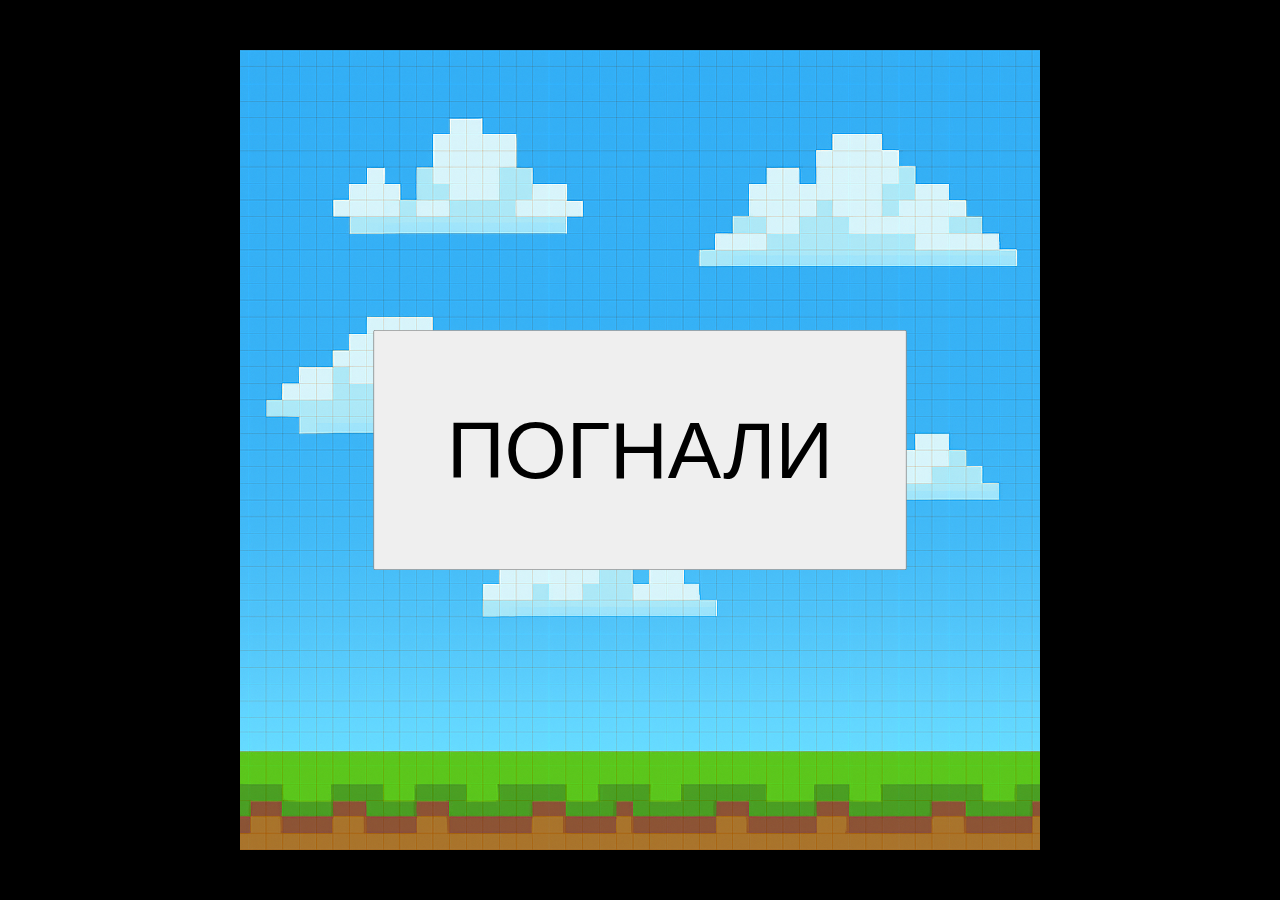
<file: index.html>
<!DOCTYPE html>
<html lang="en">

<head>
  <meta charset="UTF-8" />
  <meta name="viewport" content="width=device-width, initial-scale=1.0" />
  <title>Key to the Gift</title>
  <meta name="description" content="An interactive birthday gift game - solve puzzles to unlock your presents!" />
  <link rel="stylesheet" href="css/main.css" />
  <script src="audio.js"></script>
  <!-- Preload critical assets -->
  <link rel="preload" href="background.png" as="image" />
  <link rel="preload" href="player_idle.png" as="image" />
  <link rel="preload" href="player_walk.png" as="image" />
</head>

<body>
  <div id="app"></div>

  <script type="module">
    import sceneManager from './js/SceneManager.js';
    import StartScene from './js/scenes/StartScene.js';
    import Scene2 from './js/scenes/Scene2.js';
    import Wizard01Scene from './js/scenes/Wizard01Scene.js';
    import Wizard02Scene from './js/scenes/Wizard02Scene.js';
    import Wizard03Scene from './js/scenes/Wizard03Scene.js';
    import ChestScene from './js/scenes/ChestScene.js';

    // Asset preloader
    const assetsToPreload = [
      'background.png',
      'player_idle.png',
      'player_walk.png',
      'player_collects.png',
      'player_hands.png',
      'button01.png',
      'gift_card_1.png',
      'gift_card_2.png',
      'dragon.png',
      'wizard1.png',
      'wizard2.png',
      'wizard3.png',
      'chest_closed.png',
      'chest_opened.png'
    ];

    async function preloadAssets() {
      const promises = assetsToPreload.map(src => {
        return new Promise((resolve) => {
          const img = new Image();
          img.onload = resolve;
          img.onerror = resolve; // Continue even if asset fails
          img.src = src;
        });
      });
      await Promise.all(promises);
    }

    // Initialize the scene manager
    const app = document.getElementById('app');
    sceneManager.init(app);

    // Register all scenes
    sceneManager.register('start', StartScene);
    sceneManager.register('scene2', Scene2);
    sceneManager.register('wizard01', Wizard01Scene);
    sceneManager.register('wizard02', Wizard02Scene);
    sceneManager.register('wizard03', Wizard03Scene);
    sceneManager.register('chest', ChestScene);

    // Start BGM on Scene2 transition
    const originalLoadScene = sceneManager.loadScene.bind(sceneManager);
    sceneManager.loadScene = async (name, params) => {
      if (name === 'scene2') {
        window.audio.startBgm();
      }
      return originalLoadScene(name, params);
    };

    // Preload assets then start the game
    preloadAssets().then(() => {
      sceneManager.loadScene('start');
    });
  </script>
</body>

</html>
</file>
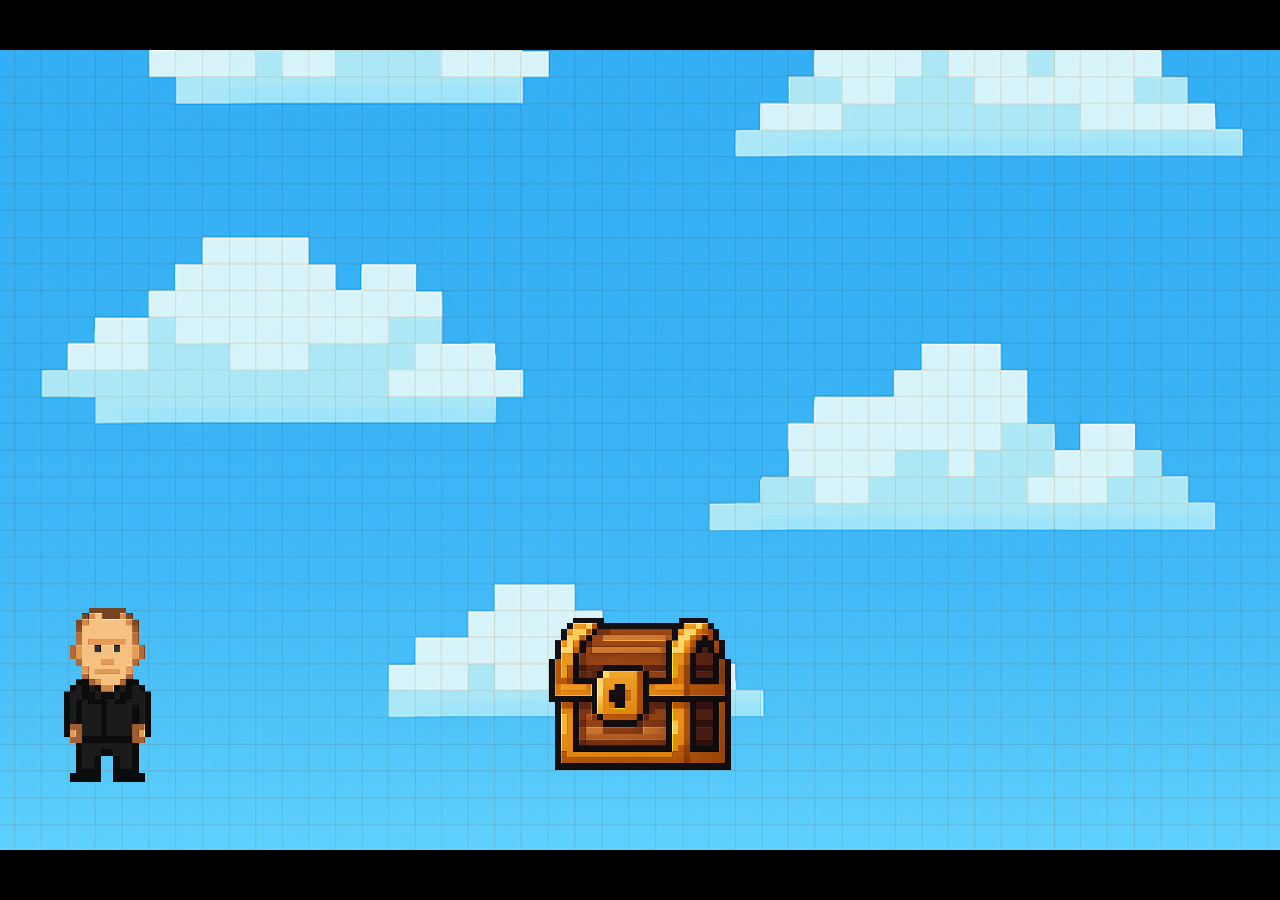
<file: chest.html>
<!DOCTYPE html>
<html lang="en">
<head>
  <meta charset="UTF-8" />
  <meta name="viewport" content="width=device-width, initial-scale=1.0" />
  <title>Wizard Chest Puzzle</title>
  <script src="audio.js"></script>
  <style>
    /* Base reset */
    html, body { margin: 0; padding: 0; width: 100vw; height: 100vh; overflow: hidden; background: black; font-family: 'Courier New', monospace; }
    /* Wrapper scaling */
    #wrapper { position: absolute; top: 0; left: 0; width: 1920px; height: 1200px; transform-origin: top left; }
    /* Background */
    #game-container { position: relative; width: 100%; height: 100%; background: url('background.png') center center / cover no-repeat; }
    /* Player sprite */
    #player { position: absolute; width: 320px; height: 320px; bottom: 80px; transform-origin: center bottom; background: url('player_idle.png') center center no-repeat; background-size: contain; image-rendering: pixelated; }
    #player.flipped { transform: scaleX(-1); }
    /* Wizard / Chest sprite */
    #wizard { position: absolute; width: 320px; height: 320px; bottom: 80px; left: 50%; transform: translateX(-50%); pointer-events: none; }
    #wizard-img { width: 100%; height: 100%; display: block; image-rendering: pixelated; }
    /* Prompt */
    #prompt { position: absolute; bottom: calc(100% + 10px); left: 50%; transform: translateX(-50%); background: white; color: black; padding: 8px 12px; border: 4px solid red; border-radius: 4px; font-size: 28px; font-family: 'Arial Black'; text-transform: uppercase; pointer-events: none; display: none; white-space: nowrap; }
    /* Dialog overlay */
    #dialog-overlay { position: absolute; top:0; left:0; width:100%; height:100%; background: rgba(0,0,0,0.7); display:none; }
    #dialog-box { position: relative; top:50%; left:50%; transform: translate(-50%,-50%); background: white; padding: 24px; border: 4px solid black; width: 800px; max-width: 90vw; font-family: 'Courier New', monospace; text-align: center; }
    #box-container { display: flex; justify-content: center; width: 100%; margin-bottom: 20px; }
    .draggable-box { width: 60px; height: 40px; margin: 0 10px; cursor: grab; image-rendering: pixelated; }
    #dialog-text { margin: 20px 0 0; font-size: 28px; color: black; }
    .drop-target { display: inline-block; width: 120px; border-bottom: 2px solid #333; margin: 0 5px; vertical-align: middle; min-height: 36px; cursor: pointer; }
    #open-btn { display: inline-block; margin-top: 20px; padding: 10px 20px; background: #eee; border: 2px solid #333; font-size: 24px; cursor: pointer; }
    #feedback { margin-top: 12px; font-size: 24px; color: red; height: 30px; }
  </style>
</head>
<body>
  <div id="wrapper">
    <div id="game-container">
      <div id="player"></div>
      <div id="wizard">
        <img id="wizard-img" src="chest_closed.png" alt="Chest" />
        <div id="prompt">Press E</div>
      </div>
      <div id="ground"></div>
      <div id="dialog-overlay">
        <div id="dialog-box">
          <div id="box-container"></div>
          <p id="dialog-text"></p>
          <button id="open-btn">ОТКРЫТЬ</button>
          <div id="feedback"></div>
        </div>
      </div>
    </div>
  </div>

  <script>
    // Responsive scaling
    function updateScale() {
      const vw = window.innerWidth, vh = window.innerHeight;
      const scale = Math.min(vw / 1920, vh / 1200);
      const wrap = document.getElementById('wrapper');
      wrap.style.transform = `scale(${scale})`;
      wrap.style.left = `${(vw - 1920 * scale) / 2}px`;
      wrap.style.top = `${(vh - 1200 * scale) / 2}px`;
    }
    window.addEventListener('resize', updateScale);
    updateScale();

    // DOM refs
    const player = document.getElementById('player');
    const gameArea = document.getElementById('game-container');
    const prompt = document.getElementById('prompt');
    const overlay = document.getElementById('dialog-overlay');
    const dialogText = document.getElementById('dialog-text');
    const boxContainer = document.getElementById('box-container');
    const openBtn = document.getElementById('open-btn');
    const feedback = document.getElementById('feedback');

    // Puzzle state
    let puzzleSolved = false;
    let inDialog = false;
    let dragData = null;

    // Movement state
    let keys = {};
    let isJumping = false;
    let jumpSpeed = 0;
    const gravity = 0.8;

    // Puzzle data
    const colors = ['black', 'red', 'gold'];
    const words = { black: 'SWARTZ', red: 'BLUTEGE', gold: 'GOLDENE' };
    const correctOrder = ['black', 'red', 'gold'];

    // Movement bounds & spawn logic (defined before functions)
    const playerWidth = 320;
    const leftLimit = 0;
    const rightLimit = gameArea.clientWidth - playerWidth;
    const params = new URLSearchParams(location.search);
    const exitSide = params.get('exit');
    const spawnSide = exitSide === 'left' ? 'right' : 'left';
    let posX = spawnSide === 'left' ? leftLimit : rightLimit;
    let posY = 0;

    // Greeting text
    const greeting = 'А вот и последняя загадка! Подарки уже совсем рядом!';

    // Dialog starter
    function startDialog() {
      if (puzzleSolved) return;
      inDialog = true;
      overlay.style.display = 'block';
      dialogText.textContent = greeting;
      boxContainer.innerHTML = '';
      openBtn.style.display = 'none';
      feedback.textContent = '';

      function proceed() {
        overlay.removeEventListener('click', proceed);
        document.removeEventListener('keydown', proceed);
        dialogText.textContent =
          'Aus der _________ der Knechtschaft durch _________ Schlachten ans _________ Licht der Freiheit.';
        setupPuzzle();
      }

      overlay.addEventListener('click', proceed, { once: true });
      document.addEventListener('keydown', proceed, { once: true });
    }

    // Create draggable box element
    function createBox(color) {
      const box = document.createElement('div');
      box.className = 'draggable-box';
      box.draggable = true;
      box.dataset.color = color;
      box.style.background = color;
      box.addEventListener('dragstart', () => {
        feedback.textContent = '';
        dragData = { color, from: 'box' };
      });
      return box;
    }

    // Setup puzzle UI
    function setupPuzzle() {
      boxContainer.innerHTML = '';
      colors.forEach(c => boxContainer.appendChild(createBox(c)));
      openBtn.style.display = 'none';
      dialogText.innerHTML =
        `Aus der <span class="drop-target" data-index="0"></span> der Knechtschaft durch <span class="drop-target" data-index="1"></span> Schlachten ans <span class="drop-target" data-index="2"></span> Licht der Freiheit.`;

      document.querySelectorAll('.drop-target').forEach(target => {
        target.draggable = true;
        target.addEventListener('dragstart', e => {
          if (!target.dataset.filled) { e.preventDefault(); return; }
          feedback.textContent = '';
          const color = target.dataset.filled;
          dragData = { color, from: 'target' };
          const img = document.createElement('div');
          img.style.cssText = `width:60px;height:40px;background:${color};position:absolute;top:-1000px;`;
          document.body.appendChild(img);
          e.dataTransfer.setDragImage(img, 30, 20);
          setTimeout(() => document.body.removeChild(img), 0);
          target.textContent = '';
          delete target.dataset.filled;
        });
        target.addEventListener('dragover', e => e.preventDefault());
        target.addEventListener('drop', e => {
          e.preventDefault();
          const prev = target.dataset.filled;
          if (prev) boxContainer.appendChild(createBox(prev));
          const { color, from } = dragData;
          target.textContent = words[color];
          target.style.color = color;
          target.dataset.filled = color;
          if (from === 'box') {
            const orig = boxContainer.querySelector(`.draggable-box[data-color="${color}"]`);
            if (orig) orig.remove();
          }
          checkAllFilled();
          dragData = null;
        });
        target.addEventListener('dragend', () => {
          if (dragData && dragData.from === 'target') {
            boxContainer.appendChild(createBox(dragData.color));
            checkAllFilled();
            dragData = null;
          }
        });
      });
    }

    // Verify slots before enabling open button
    function checkAllFilled() {
      const all = Array.from(document.querySelectorAll('.drop-target'));
      openBtn.style.display = all.every(t => t.dataset.filled) && !puzzleSolved ? 'inline-block' : 'none';
    }

    // Chest opening logic
    openBtn.addEventListener('click', () => {
      if (puzzleSolved) return;
      feedback.textContent = '';
      const order = Array.from(document.querySelectorAll('.drop-target')).map(t => t.dataset.filled);
      if (order.join() !== correctOrder.join()) {
        feedback.textContent = 'ЧТО-ТО НЕ ТО!';
        return;
      }
      puzzleSolved = true;
      prompt.style.display = 'none';
      window.audio.stopBgm();
      const chestAudio = window.audio.playChestOpen();
      document.getElementById('wizard-img').src = 'chest_opened.png';
      overlay.style.display = 'none';
      inDialog = false;
      if (chestAudio) {
        chestAudio.addEventListener('ended', () => {
          overlay.style.display = 'block';
          inDialog = true;
          dialogText.innerHTML =
            'ПОЗДРАВЛЯЕМ С ДНЕМ РОЖДЕНИЯ! ВОТ ТУТ ТВОИ ПОДАРКИ!<br/><a href="#">[Google Drive Link]</a>';
          boxContainer.innerHTML = '';
          openBtn.style.display = 'none';
          feedback.textContent = '';
          window.audio.playVictory();
        });
      }
    });

    // Update player position and prompt
    function updatePos() {
      player.style.left = posX + 'px';
      player.style.bottom = (80 + posY) + 'px';
    }
    function checkProximity() {
      if (puzzleSolved) { prompt.style.display = 'none'; return; }
      const wizardX = (gameArea.clientWidth - playerWidth) / 2;
      prompt.style.display = !inDialog && Math.abs(posX - wizardX) < playerWidth * 0.6 ? 'block' : 'none';
    }
    function gameLoop() {
      if (!inDialog && !puzzleSolved) {
        if (keys['arrowleft'] || keys['a']) { posX = Math.max(leftLimit, posX - 4); player.classList.add('flipped'); }
        if (keys['arrowright'] || keys['d']) { posX = Math.min(rightLimit, posX + 4); player.classList.remove('flipped'); }
        if ((keys[' '] || keys['arrowup'] || keys['w']) && !isJumping) { isJumping = true; jumpSpeed = 15; window.audio.playJump(); }
      }
      if (isJumping) {
        posY += jumpSpeed;
        jumpSpeed -= gravity;
        if (posY <= 0) { posY = 0; isJumping = false; }
      }
      updatePos();
      checkProximity();
      requestAnimationFrame(gameLoop);
    }
    updatePos();
    gameLoop();

    // Input listeners
    document.addEventListener('keydown', e => {
      if (puzzleSolved) return;
      keys[e.key.toLowerCase()] = true;
      if (e.key.toLowerCase() === 'e' && prompt.style.display === 'block' && !inDialog) {
        window.audio.playInteract();
        startDialog();
      }
    });
    document.addEventListener('keyup', e => {
      if (puzzleSolved) return;
      const key = e.key.toLowerCase();
      if (key === 'e') window.audio.playInteract();
      keys[key] = false;
    });
  </script>
</body>
</html>
</file>
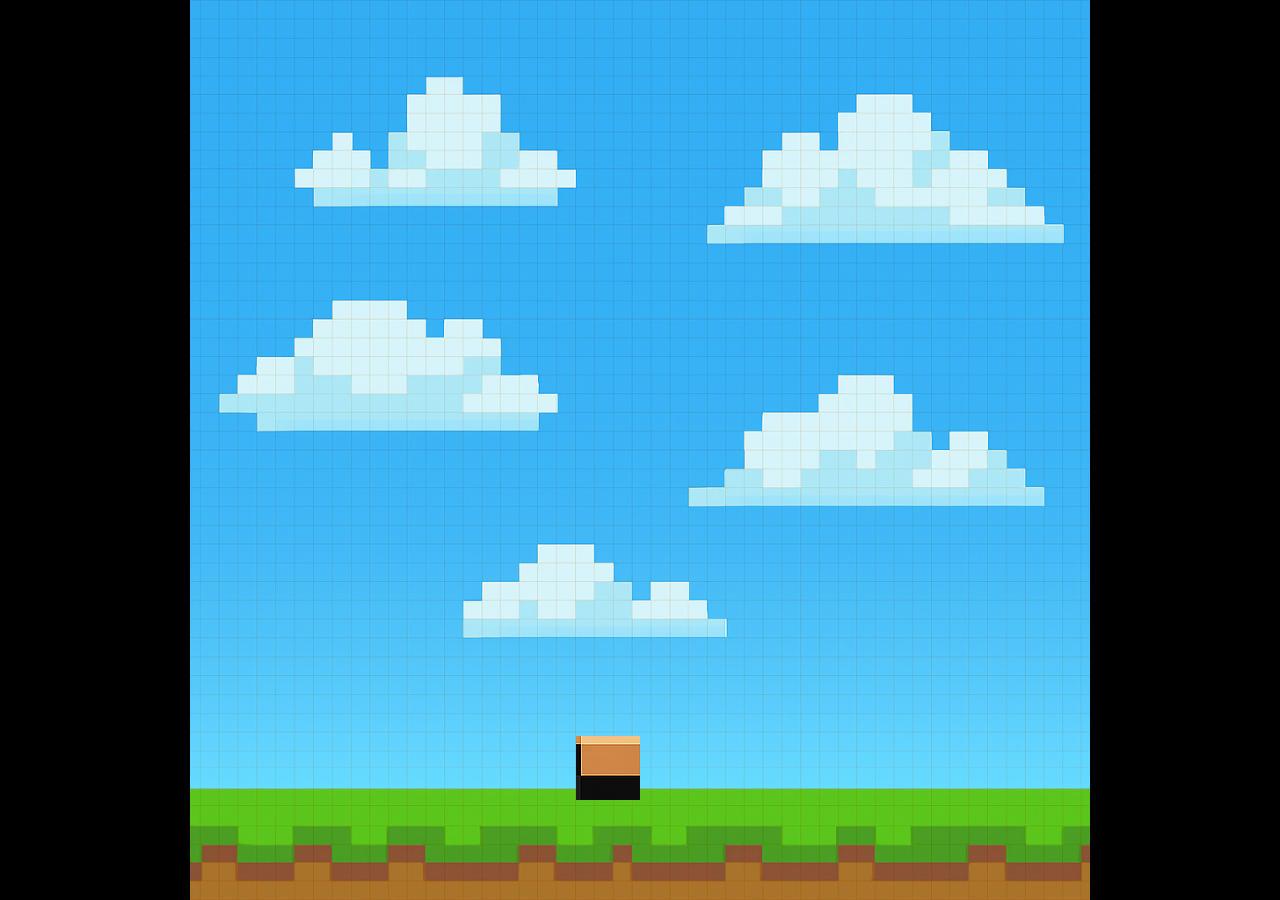
<file: scene2.html>
<!DOCTYPE html>
<html lang="en">
<head>
  <meta charset="UTF-8">
  <meta name="viewport" content="width=device-width, initial-scale=1.0">
  <title>Playable Scene</title>
  <style>
    html, body {
      margin: 0;
      padding: 0;
      width: 100vw;
      height: 100vh;
      overflow: hidden;
      background-color: black;
    }

    #game-container {
      width: 100vw;
      height: 100vh;
      background: url('background.png') center center no-repeat;
      background-size: contain;
      position: relative;
    }

    #player {
      width: 64px;
      height: 64px;
      background: url('player_idle.png') no-repeat center center;
      image-rendering: pixelated;
      position: absolute;
      left: 50%;
      transform: translateX(-50%);
      bottom: 100px;
      transition: transform 0.1s;
    }

    #player.flipped {
      transform: translateX(-50%) scaleX(-1);
    }

    #ground {
      position: absolute;
      bottom: 0;
      left: 0;
      width: 100%;
      height: 100px;
      background: transparent;
    }
  </style>
</head>
<body>
  <div id="game-container">
    <div id="player"></div>
    <div id="ground"></div>
  </div>

  <script>
    const player = document.getElementById('player');
    let posX = window.innerWidth / 2 - 32;
    let posY = 0;
    let isJumping = false;
    let jumpSpeed = 0;
    const gravity = 0.8;
    const groundY = 100;
    let currentFrame = 0;
    const frameCount = 4;
    let animInterval;

    function updatePlayerPosition() {
      player.style.left = posX + 'px';
    }

    function startWalking() {
      clearInterval(animInterval);
      player.style.backgroundImage = "url('player_walk.png')";
      animInterval = setInterval(() => {
        currentFrame = (currentFrame + 1) % frameCount;
        player.style.backgroundPosition = `-${currentFrame * 64}px 0`;
      }, 120);
    }

    function stopWalking() {
      clearInterval(animInterval);
      currentFrame = 0;
      player.style.backgroundImage = "url('player_idle.png')";
      player.style.backgroundPosition = '0 0';
    }

    document.addEventListener('keydown', (e) => {
      if (e.repeat) return;
      let moved = false;
      if (e.key === 'ArrowLeft' || e.key.toLowerCase() === 'a') {
        posX -= 10;
        player.classList.add('flipped');
        moved = true;
      } else if (e.key === 'ArrowRight' || e.key.toLowerCase() === 'd') {
        posX += 10;
        player.classList.remove('flipped');
        moved = true;
      } else if (e.key === ' ' && !isJumping) {
        isJumping = true;
        jumpSpeed = 15;
      }

      if (posX < 0) {
        alert("Switch to wizard1.html (left edge reached)");
        posX = 0;
      } else if (posX + 64 > window.innerWidth) {
        alert("Switch to wizard1.html (right edge reached)");
        posX = window.innerWidth - 64;
      }

      updatePlayerPosition();

      if (moved) startWalking();
    });

    document.addEventListener('keyup', (e) => {
      if (["ArrowLeft", "ArrowRight", "a", "d"].includes(e.key.toLowerCase())) {
        stopWalking();
      }
    });

    function gameLoop() {
      if (isJumping) {
        posY += jumpSpeed;
        jumpSpeed -= gravity;
        if (posY <= 0) {
          posY = 0;
          isJumping = false;
        }
        player.style.bottom = (groundY + posY) + 'px';
      }
      requestAnimationFrame(gameLoop);
    }

    updatePlayerPosition();
    gameLoop();
  </script>
</body>
</html>
</file>
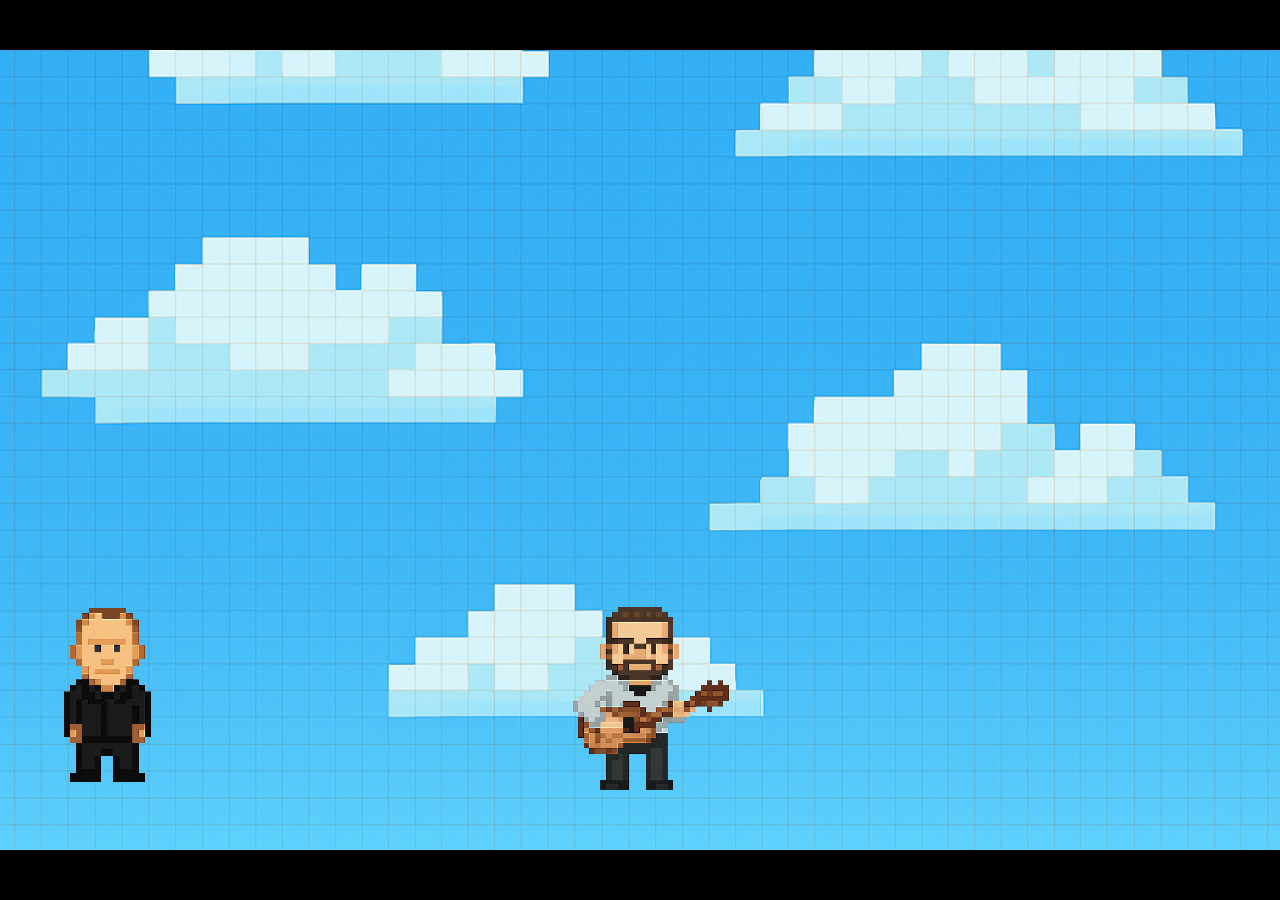
<file: wizard01.html>
<!DOCTYPE html>
<html lang="en">
<head>
  <meta charset="UTF-8" />
  <meta name="viewport" content="width=device-width, initial-scale=1.0" />
  <title>Wizard 1 Encounter</title>
  <!-- include shared audio logic -->
  <script src="audio.js"></script>
  <style>
    html, body { margin: 0; padding: 0; width: 100vw; height: 100vh; overflow: hidden; background: black; font-family: 'Courier New', monospace; }
    #wrapper { position: absolute; top: 0; left: 0; width: 1920px; height: 1200px; transform-origin: top left; }
    #game-container { position: relative; width: 100%; height: 100%; background: url('background.png') center center / cover no-repeat; }
    #player {
      position: absolute; width: 320px; height: 320px; bottom: 80px; transform-origin: center bottom;
      background: url('player_idle.png') center center no-repeat;
      background-size: contain; image-rendering: pixelated;
      transition: background-image 0.2s;
    }
    #player.flipped { transform: scaleX(-1); }
    #wizard { position: absolute; width: 300px; height: 300px; bottom: 80px; left: 50%; transform: translateX(-50%); pointer-events: none; }
    #wizard-img { width: 100%; height: 100%; display: block; image-rendering: pixelated; }
    #prompt {
      position: absolute; bottom: calc(100% + 10px); left: 50%; transform: translateX(-50%);
      background: white; color: black; padding: 8px 12px; border: 4px solid red; border-radius: 4px;
      font-size: 28px; font-family: 'Arial Black'; text-transform: uppercase;
      pointer-events: none; display: none; white-space: nowrap;
    }
    #dialog-overlay { position: absolute; top:0; left:0; width:100%; height:100%; background: rgba(0,0,0,0.7); display:none; }
    #dialog-box {
      position: absolute; top:50%; left:50%; transform: translate(-50%,-50%);
      background: white; padding: 24px; border: 4px solid black; width: 600px; max-width: 80vw;
      font-family: 'Courier New', monospace;
    }
    #dialog-text { margin-bottom: 16px; font-size: 28px; color: black; }
    .collect-block { position: absolute; width: 60px; height: 40px; cursor: pointer; image-rendering: pixelated; }
    .note {
      position: absolute; font-size: 60px; transition: filter 0.2s;
      user-select: none; pointer-events: none;
      text-shadow: 1px 2px 4px #000, 0 0 20px #fff;
      filter: drop-shadow(0 0 8px #00f5);
      z-index: 5;
    }
    #minigame-ui {
      position: absolute; top: 20px; left: 50%; transform: translateX(-50%);
      color: white; font-size: 32px; background: rgba(0,0,0,0.6); border-radius: 12px; padding: 12px 28px; z-index: 6; display: none;
      letter-spacing: 2px;
      font-family: 'Arial Black', monospace;
    }
    #minigame-score {
      position: absolute; top: 28px; right: 64px;
      color: #fff; background: rgba(0,0,0,0.65);
      font-size: 42px; padding: 14px 38px; border-radius: 14px;
      font-family: 'Arial Black', monospace; letter-spacing: 2px; z-index:7; display: none;
      box-shadow: 0 2px 8px #000a;
    }
  </style>
</head>
<body>
  <div id="wrapper">
    <div id="game-container">
      <div id="player"></div>
      <div id="wizard">
        <img id="wizard-img" src="wizard1.png" alt="Wizard" />
        <div id="prompt">Press E</div>
      </div>
      <div id="ground"></div>
      <div id="dialog-overlay">
        <div id="dialog-box">
          <p id="dialog-text"></p>
          <div id="choices"></div>
        </div>
      </div>
      <div id="minigame-ui"></div>
      <div id="minigame-score"></div>
    </div>
  </div>

  <script>
    // Responsive scaling
    function updateScale() {
      const vw = window.innerWidth, vh = window.innerHeight;
      const scale = Math.min(vw/1920, vh/1200);
      const wrap = document.getElementById('wrapper');
      wrap.style.transform = `scale(${scale})`;
      wrap.style.left = `${(vw - 1920*scale)/2}px`;
      wrap.style.top  = `${(vh - 1200*scale)/2}px`;
    }
    window.addEventListener('resize', updateScale);
    updateScale();

    // DOM refs
    const player     = document.getElementById('player');
    const gameArea   = document.getElementById('game-container');
    const prompt     = document.getElementById('prompt');
    const overlay    = document.getElementById('dialog-overlay');
    const dialogText = document.getElementById('dialog-text');
    const choicesDiv = document.getElementById('choices');
    const minigameUI = document.getElementById('minigame-ui');
    const minigameScore = document.getElementById('minigame-score');

    // Movement bounds
    const playerWidth = 320;
    const leftLimit   = 0;
    const rightLimit  = gameArea.clientWidth - playerWidth;

    // Spawn logic (for returning from wizard2)
    const params   = new URLSearchParams(location.search);
    const exitSide = params.get('exit');
    let spawnSide  = (exitSide === 'left') ? 'right' : 'left';
    let posX       = (spawnSide === 'left') ? leftLimit : rightLimit;
    let posY       = 0;

    // State & physics
    let keys = {}, isJumping = false, jumpSpeed = 0, gravity = 0.8;
    let inDialog = false, interactionFinished = false, waitingBlock = false;
    let puzzleSolved = false;
    let blockColor = 'red';

    // Dialog data
    const greeting   = 'Привет, Саша! Представляешь, я проснулся сегодня восьмибитным, а в голове вертится вопрос!';
    const correctTip = 'Ну конечно! Спасибо! Кстати, я должен дать тебе подсказку - это <span style="color:red;font-weight:bold;">BLUTEGE</span>.';

    // --------------- MINIGAME LOGIC ---------------
    function startMiniGame() {
      minigameUI.style.display = 'block';
      minigameUI.innerHTML = 'Поймай 5 нот 🎵';
      minigameScore.style.display = 'block';
      minigameScore.textContent = `0 / 5`;

      // Switch BGM to minigame.mp3
      window.audio && window.audio.switchBgm && window.audio.switchBgm('minigame');

      player.style.background = "url('player_collects.png') center center no-repeat";
      player.style.backgroundSize = 'contain';

      let notesCollected = 0, notesFalling = 0, totalNotes = 5, gameActive = true;
      const activeNotes = [];

      function spawnNote() {
        if (!gameActive) return;
        notesFalling++;
        const note = document.createElement('div');
        note.className = 'note';
        note.innerText = '🎵';
        // random x within play area
        let nx = Math.floor(Math.random() * (gameArea.clientWidth - 60));
        note.style.left = nx + 'px';
        note.style.top = '0px';
        gameArea.appendChild(note);
        activeNotes.push(note);

        // animation state
        let noteY = 0, speed = 4 + Math.random() * 3, caught = false;
        function fall() {
          if (!gameActive) { note.remove(); return; }
          noteY += speed;
          note.style.top = noteY + 'px';
          // Collision test with player
          const playerRect = player.getBoundingClientRect();
          const noteRect   = note.getBoundingClientRect();
          const pa = playerRect.left, pb = playerRect.right, na = noteRect.left, nb = noteRect.right;
          const overlapX = (na < pb && nb > pa);
          const noteBottom = noteRect.bottom, playerTop = playerRect.top + 60;
          const overlapY = (noteBottom > playerTop && noteRect.top < playerRect.bottom);

          if (!caught && overlapX && overlapY) {
            caught = true;
            window.audio && window.audio.playCollect && window.audio.playCollect();
            note.style.filter = 'brightness(2) drop-shadow(0 0 10px #ff0)';
            setTimeout(() => note.remove(), 100);
            notesCollected++;
            minigameScore.textContent = `${notesCollected} / ${totalNotes}`;
            minigameUI.innerHTML = `Поймано: ${notesCollected} / ${totalNotes} нот 🎵`;
            if (notesCollected >= totalNotes) {
              gameActive = false;
              setTimeout(minigameComplete, 350);
              minigameUI.innerHTML = `Готово!`;
              minigameScore.textContent = `${notesCollected} / ${totalNotes}`;
            }
            return;
          }
          // Out of bounds: missed
          if (noteY > gameArea.clientHeight - 30 && !caught) {
            note.remove();
            if (gameActive) setTimeout(spawnNote, 350);
            return;
          }
          if (!caught && gameActive) requestAnimationFrame(fall);
        }
        requestAnimationFrame(fall);
      }

      // Spawn first wave
      let notesStarted = 0;
      function spawnNotesInterval() {
        if (!gameActive) return;
        spawnNote();
        notesStarted++;
        if (notesStarted < totalNotes) setTimeout(spawnNotesInterval, 700 + Math.random()*800);
      }
      spawnNotesInterval();

      // Player controls (left/right, no jump in minigame)
      function minigameLoop() {
        if (!gameActive) return;
        if (keys['arrowleft']||keys['a']) { posX = Math.max(leftLimit, posX-6); player.classList.add('flipped'); }
        if (keys['arrowright']||keys['d']){ posX = Math.min(rightLimit,posX+6); player.classList.remove('flipped'); }
        updatePos();
        requestAnimationFrame(minigameLoop);
      }
      minigameLoop();

      // End minigame and proceed
      function minigameComplete() {
        activeNotes.forEach(n=>n.remove());
        minigameUI.style.display = 'none';
        minigameScore.style.display = 'none';
        player.style.background = "url('player_idle.png') center center no-repeat";
        player.style.backgroundSize = 'contain';
        // Restore BGM!
        window.audio && window.audio.restoreBgm && window.audio.restoreBgm();
        showBLUTEGETip();
      }
    }
    // --- END MINIGAME LOGIC ---

    // Show BLUTEGE tip
    function showBLUTEGETip() {
      inDialog = true;
      overlay.style.display = 'block';
      dialogText.innerHTML = correctTip;
      choicesDiv.innerHTML = '';
      const onInput = () => {
        cleanup(); overlay.style.display = 'none'; inDialog = false; interactionFinished = true; setupCollectible();
      };
      const cleanup = () => {
        window.removeEventListener('keydown', onInput);
        window.removeEventListener('mousedown', onInput);
      };
      window.addEventListener('keydown', onInput);
      window.addEventListener('mousedown', onInput);
    }

    // Initial dialog (greeting, then minigame)
    function startDialog() {
      inDialog = true;
      overlay.style.display = 'block';
      dialogText.textContent = greeting;
      choicesDiv.innerHTML = '';
      setTimeout(() => {
        const proceed = () => { cleanupListeners(); overlay.style.display='none'; inDialog=false; startMiniGame(); };
        const cleanupListeners = () => {
          window.removeEventListener('keydown', proceed);
          window.removeEventListener('mousedown', proceed);
        };
        window.addEventListener('keydown', proceed);
        window.addEventListener('mousedown', proceed);
      }, 0);
    }

    // Set up collectible block
    function setupCollectible() {
      waitingBlock = true;
      player.style.background = "url('player_hands.png') center center no-repeat";
      player.style.backgroundSize = 'contain';
      const block = document.createElement('div');
      block.className = 'collect-block';
      block.style.background = blockColor;
      block.style.left = (posX + (playerWidth - 60)/2) + 'px';
      block.style.bottom = (80 + posY + playerWidth + 10) + 'px';
      gameArea.appendChild(block);
      block.addEventListener('click', () => {
        block.style.transition = 'all 0.5s ease-out';
        block.style.left = '0px'; block.style.bottom = (gameArea.clientHeight - 40) + 'px';
        block.addEventListener('transitionend', () => {
          block.remove(); waitingBlock = false; interactionFinished = true; puzzleSolved = true; player.style.background = "url('player_idle.png') center center no-repeat"; player.style.backgroundSize = 'contain';
        }, { once: true });
      });
    }

    // Update position, proximity, loop
    function updatePos() { player.style.left = posX + 'px'; player.style.bottom = (80 + posY) + 'px'; }
    function checkProximity() {
      const wizardX = (gameArea.clientWidth - playerWidth)/2;
      prompt.style.display = (!inDialog && !waitingBlock && Math.abs(posX - wizardX) < playerWidth*0.6) ? 'block' : 'none';
    }
    function gameLoop() {
      if (!inDialog && !waitingBlock) {
        if (keys['arrowleft']||keys['a']) { posX = Math.max(leftLimit, posX-4); player.classList.add('flipped'); }
        if (keys['arrowright']||keys['d']){ posX = Math.min(rightLimit,posX+4); player.classList.remove('flipped'); }
        if ((keys[' ']||keys['arrowup']||keys['w']) && !isJumping) { isJumping=true; jumpSpeed=15; window.audio.playJump(); }
      }
      if (isJumping) { posY+=jumpSpeed; jumpSpeed-=gravity; if(posY<=0){posY=0;isJumping=false;} }
      updatePos(); checkProximity(); requestAnimationFrame(gameLoop);
    }
    updatePos(); gameLoop();

    // Input
    document.addEventListener('keydown', e => {
      const key = e.key.toLowerCase(); keys[key]=true;
      // Interact
      if (key==='e' && prompt.style.display==='block') {
        window.audio.playInteract();
        if (!interactionFinished) startDialog();
        else if (!waitingBlock) {
          overlay.style.display='block'; dialogText.textContent='Иди же дальше и собери все части ключа!'; choicesDiv.innerHTML='';
          setTimeout(()=>overlay.style.display='none',2000);
        }
      }
      // Leave
      if (puzzleSolved) {
        if ((key==='arrowleft'||key==='a')&&posX<=leftLimit) location.href='wizard02.html?exit=left';
        if ((key==='arrowright'||key==='d')&&posX>=rightLimit) location.href='wizard02.html?exit=right';
      }
    });
    document.addEventListener('keyup', e => { keys[e.key.toLowerCase()]=false; });

  </script>
</body>
</html>
</file>
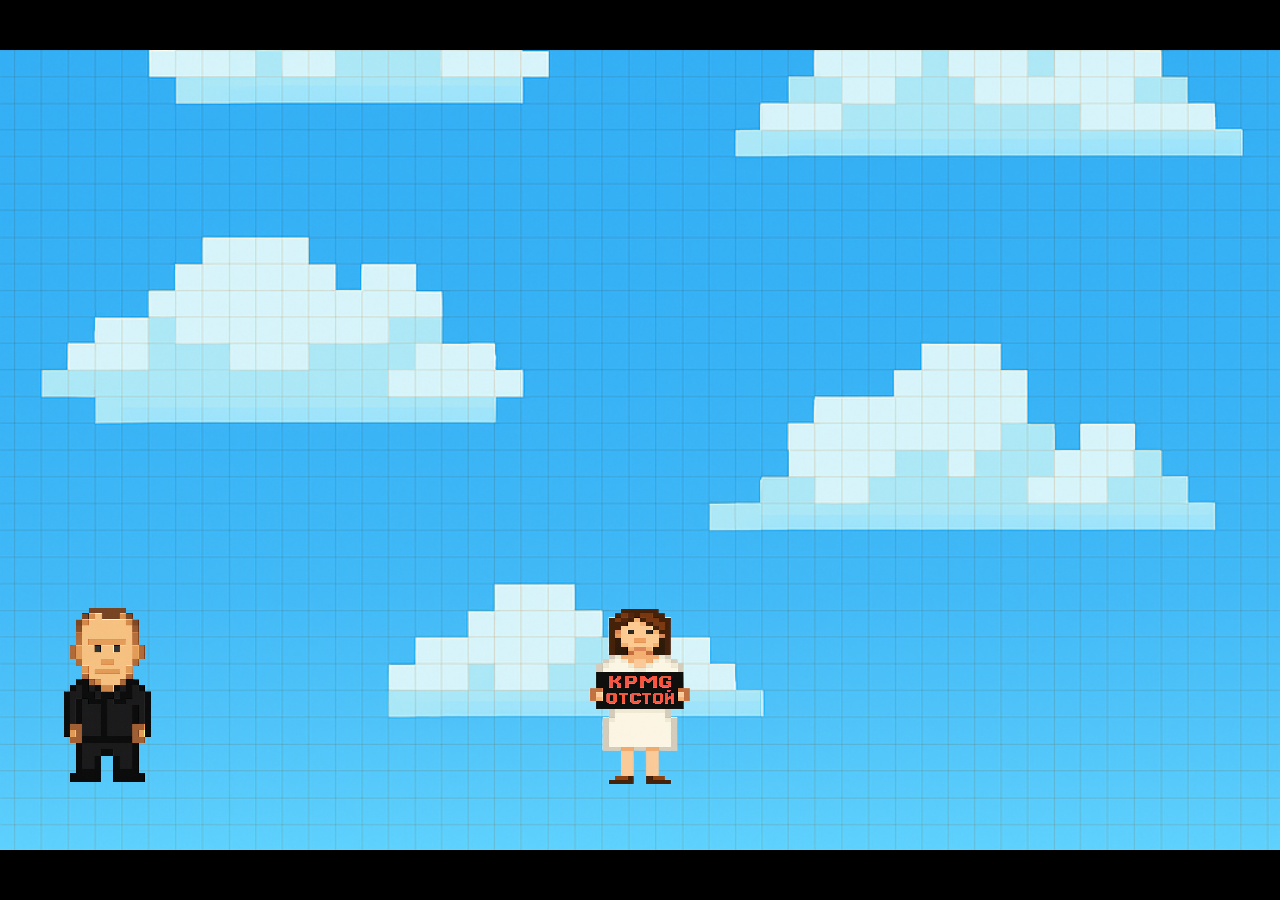
<file: wizard03.html>
<!DOCTYPE html>
<html lang="en">
<head>
  <meta charset="UTF-8" />
  <meta name="viewport" content="width=device-width, initial-scale=1.0" />
  <title>Czech Wizard — Tax Puzzle</title>
  <script src="audio.js"></script>
  <style>
    html, body { margin:0; padding:0; width:100vw; height:100vh; overflow:hidden; background:black; font-family:'Courier New', monospace; }
    #wrapper { position:absolute; top:0; left:0; width:1920px; height:1200px; transform-origin:top left; }
    #game-container { position:relative; width:100%; height:100%; background:url('background.png') center/cover no-repeat; }
    #player { position:absolute; width:320px; height:320px; bottom:80px; background:url('player_idle.png') center/contain no-repeat; image-rendering:pixelated; }
    #player.flipped { transform:scaleX(-1); }
    #player.hands { background:url('player_hands.png') center/contain no-repeat; }
    .collect-block { position:absolute; width:60px; height:40px; background:black; cursor:pointer; image-rendering:pixelated; }
    #wizard { position:absolute; width:300px; height:300px; bottom:80px; left:50%; transform:translateX(-50%); pointer-events:none; }
    #wizard img { width:100%; height:100%; image-rendering:pixelated; }
    #prompt { position:absolute; bottom:calc(100% + 10px); left:50%; transform:translateX(-50%);
      background:white; color:black; padding:8px 12px; border:4px solid red; border-radius:4px;
      font-size:28px; font-family:'Arial Black'; text-transform:uppercase; pointer-events:none; display:none; }
    #puzzle-overlay {
      position:absolute; top:0; left:0; width:100%; height:100%; background:rgba(0,0,0,0.7); display:none; z-index:100;
    }
    #puzzle-box {
      position:absolute; top:50%; left:50%; transform:translate(-50%,-50%);
      background:white; padding:32px; border:4px solid black; width:800px; max-width:90vw; font-family:'Courier New', monospace;
    }
    #dialog-name { text-align:center; font-size:28px; font-weight:bold; margin-bottom:16px; }
    #dialog-text { text-align:center; font-size:24px; margin-bottom:24px; }
    .blocks-container { display:grid; grid-template-columns:1fr; gap:8px; max-height:300px; overflow-y:auto; margin-bottom:24px; }
    .block { padding:12px; background:#eee; border:2px solid #333; cursor:grab; user-select:none; font-size:20px; }
    .drop-areas { display:flex; justify-content:space-between; flex-wrap:wrap; }
    .drop-area-container { width:45%; margin:5px 0; display:none; }
    .drop-area {
      width:100%; min-height:80px; border:3px dashed #333; display:flex; align-items:center; justify-content:center;
      font-size:22px; font-weight:bold; user-select:none;
    }
  </style>
</head>
<body>
  <div id="wrapper">
    <div id="game-container">
      <div id="player"></div>
      <div id="wizard">
        <img src="wizard3.png" alt="Wizard" />
        <div id="prompt">Press E</div>
      </div>

      <!-- TAX Puzzle Overlay -->
      <div id="puzzle-overlay">
        <div id="puzzle-box">
          <div id="dialog-name"></div>
          <div id="dialog-text"></div>
          <div id="blocks" class="blocks-container"></div>
          <div class="drop-areas">
            <div class="drop-area-container"><div id="germanyArea" class="drop-area">ГЕРМАНИЯ</div></div>
            <div class="drop-area-container"><div id="russiaArea"   class="drop-area">РОССИЯ</div></div>
            <div class="drop-area-container"><div id="portugalArea"class="drop-area">ПОРТУГАЛИЯ</div></div>
            <div class="drop-area-container"><div id="armeniaArea" class="drop-area">АРМЕНИЯ</div></div>
          </div>
        </div>
      </div>
    </div>
  </div>

  <script>
    // Scaling
    function updateScale() {
      const vw=innerWidth, vh=innerHeight, scale=Math.min(vw/1920, vh/1200);
      const w=document.getElementById('wrapper');
      w.style.transform = `scale(${scale})`;
      w.style.left = `${(vw-1920*scale)/2}px`;
      w.style.top  = `${(vh-1200*scale)/2}px`;
    }
    addEventListener('resize', updateScale);
    updateScale();

    // Refs & state
    const player = document.getElementById('player'),
          gameArea = document.getElementById('game-container'),
          prompt = document.getElementById('prompt'),
          overlay = document.getElementById('puzzle-overlay'),
          nameEl = document.getElementById('dialog-name'),
          textEl = document.getElementById('dialog-text'),
          blocksDiv = document.getElementById('blocks');
    const cases = [
      {text:'Вы купили акции и продали через год без налога', country:'ПОРТУГАЛИЯ'},
      {text:'Не указан доход из Грузии — штраф 10k',           country:'ГЕРМАНИЯ'},
      {text:'Работа за границей облагается налогом с первого дня', country:'АРМЕНИЯ'},
      {text:'Имущественный вычет за покупку квартиры',          country:'РОССИЯ'}
    ];
    const zones = {
      germanyArea:'ПОРТУГАЛИЯ', russiaArea:'РОССИЯ',
      portugalArea:'ПОРТУГАЛИЯ', armeniaArea:'АРМЕНИЯ'
    };
    let interaction=false, placed=0, puzzleSolved=false, waitingBlock=false;
    const params=new URLSearchParams(location.search),
          exit=params.get('exit'),
          leftLimit=0,
          rightLimit=gameArea.clientWidth-player.clientWidth,
          spawnX=(exit==='left'?rightLimit:leftLimit);
    player.style.left=spawnX+'px';
    player.style.bottom='80px';

    // Start puzzle
    function startDialog(){
      interaction=true;
      overlay.style.display='block';
      nameEl.textContent='';
      textEl.textContent='Саша, твои налоговые навыки нужны! Распредели кейсы по странам.';
      const proceed=e=>{
        if(e.type==='keydown'&&e.key==='e')return;
        removeEventListener('keydown',proceed);
        removeEventListener('mousedown',proceed);
        showPuzzle();
      };
      addEventListener('keydown',proceed);
      addEventListener('mousedown',proceed);
    }

    function showPuzzle(){
      nameEl.textContent='TAX PUZZLE';
      textEl.textContent='';
      blocksDiv.innerHTML='';
      cases.forEach((c,i)=>{
        const d=document.createElement('div');
        d.className='block';
        d.textContent=c.text;
        d.draggable=true;
        d.id='case'+i;
        d.addEventListener('dragstart',e=>e.dataTransfer.setData('text/plain',d.id));
        blocksDiv.appendChild(d);
      });
      document.querySelectorAll('.drop-area-container').forEach(c=>c.style.display='block');
    }

    // Drag & Drop
    function allowDrop(e){e.preventDefault();}
    function drag(e){e.dataTransfer.setData('text/plain',e.target.id);}
    function drop(e){
      e.preventDefault();
      const id=e.dataTransfer.getData('text/plain'),
            block=document.getElementById(id),
            zone=e.currentTarget.id,
            correct=cases.find(c=>c.text===block.textContent).country===zones[zone];
      if(correct){
        block.remove(); placed++;
        if(placed===cases.length) finishPuzzle();
      } else {
        textEl.textContent='Неправильно. Попробуй снова.';
        setTimeout(()=>textEl.textContent='',2000);
      }
    }
    Object.keys(zones).forEach(z=>{
      const el=document.getElementById(z);
      el.addEventListener('dragover',allowDrop);
      el.addEventListener('drop',drop);
    });

    // Finish & spawn collectible
    function finishPuzzle(){
      nameEl.textContent='';
      blocksDiv.style.display='none';
      document.querySelectorAll('.drop-area-container').forEach(c=>c.style.display='none');
      textEl.textContent='Отлично! Подсказка: TAX1';
      puzzleSolved=true;
      const proceed=e=>{
        if(e.type==='keydown'&&e.key==='e')return;
        removeEventListener('keydown',proceed);
        removeEventListener('mousedown',proceed);
        overlay.style.display='none';
        spawnCollectible();
      };
      addEventListener('keydown',proceed);
      addEventListener('mousedown',proceed);
    }

    function spawnCollectible(){
      waitingBlock=true;
      player.classList.add('hands');
      const blk=document.createElement('div');
      blk.className='collect-block';
      blk.style.left=(player.offsetLeft+(320-60)/2)+'px';
      blk.style.bottom=(80+320+10)+'px';
      gameArea.appendChild(blk);
      blk.addEventListener('click',()=>{
        blk.style.transition='all .5s ease-out';
        blk.style.left='0px';
        blk.style.bottom=(gameArea.clientHeight-40)+'px';
        blk.addEventListener('transitionend',()=>{
          blk.remove();
          waitingBlock=false;
          player.classList.remove('hands');
        },{once:true});
      });
    }

    // Movement & loop
    let keys={}, isJump=false, speed=0, grav=0.8;
    function checkProx(){
      const wx=(gameArea.clientWidth-player.clientWidth)/2;
      prompt.style.display=!waitingBlock && !interaction && Math.abs(player.offsetLeft-wx)<192 ? 'block' : 'none';
    }
    function loop(){
      if(!waitingBlock&&!isJump){
        if(keys['arrowleft']||keys['a']){
          player.style.left=Math.max(0,player.offsetLeft-4)+'px';
          player.classList.add('flipped');
        }
        if(keys['arrowright']||keys['d']){
          player.style.left=Math.min(gameArea.clientWidth-player.clientWidth,player.offsetLeft+4)+'px';
          player.classList.remove('flipped');
        }
        if((keys[' ']||keys['arrowup']||keys['w'])&&!isJump){
          isJump=true; speed=15; window.audio.playJump();
        }
      }
      if(isJump){
        let b=parseFloat(player.style.bottom)||80;
        player.style.bottom=(b+speed)+'px';
        speed-=grav;
        if(b+speed<=80){ player.style.bottom='80px'; isJump=false; }
      }
      checkProx();
      requestAnimationFrame(loop);
    }
    loop();

    // Input
    addEventListener('keydown',e=>{
      keys[e.key.toLowerCase()]=true;
      if(e.key==='e'&&!interaction) startDialog();
      if(e.key==='e' && puzzleSolved){
        const px=player.offsetLeft;
        if((e.key==='ArrowLeft'||e.key==='a')&&px<=leftLimit)  location=`chest.html?exit=left`;
        if((e.key==='ArrowRight'||e.key==='d')&&px>=rightLimit) location=`chest.html?exit=right`;
        window.location.href = location;
      }
    });
    addEventListener('keyup',e=>keys[e.key.toLowerCase()]=false);
  </script>
</body>
</html>
</file>
<file: css/main.css>
/* ===== Key to the Gift - Main Stylesheet ===== */

/* CSS Variables */
:root {
  --game-width: 1920px;
  --game-height: 1200px;
  --player-width: 320px;
  --player-height: 320px;
  --transition-duration: 600ms;
  --font-primary: 'Courier New', monospace;
  --font-display: 'Arial Black', sans-serif;
}

/* ===== Reset & Base ===== */
html,
body {
  margin: 0;
  padding: 0;
  width: 100%;
  height: 100%;
  overflow: hidden;
  background: black;
  font-family: var(--font-primary);
}

/* ===== Wrapper & Container ===== */
#wrapper {
  position: absolute;
  top: 0;
  left: 0;
  width: var(--game-width);
  height: var(--game-height);
  transform-origin: top left;
  image-rendering: pixelated;
}

#game-container {
  position: relative;
  width: 100%;
  height: 100%;
  background: url('../background.png') center center no-repeat;
  background-size: contain;
}

/* ===== Transitions ===== */
@keyframes pixelate-out {
  0% {
    transform: scale(1);
    opacity: 1;
  }

  40% {
    filter: blur(4px);
    transform: scale(0.1);
  }

  100% {
    transform: scale(0.1);
    opacity: 0;
  }
}

@keyframes fade-in {
  from {
    opacity: 0;
  }

  to {
    opacity: 1;
  }
}

#wrapper.transition-out {
  animation: pixelate-out var(--transition-duration) steps(8) forwards;
  transform-origin: center center;
}

#wrapper.transition-in {
  animation: fade-in 300ms ease-out forwards;
}

/* ===== Player ===== */
#player {
  position: absolute;
  width: var(--player-width);
  height: var(--player-height);
  bottom: 80px;
  background: url('../player_idle.png') center center no-repeat;
  background-size: contain;
  image-rendering: pixelated;
  transform-origin: center bottom;
  transition: background-image 0.2s;
}

#player.flipped {
  transform: scaleX(-1);
}

#player.walking {
  background-image: url('../player_walk.png');
}

#player.collecting {
  background-image: url('../player_collects.png');
}

#player.hands-up {
  background-image: url('../player_hands.png');
}

/* ===== Wizard/NPC Sprites ===== */
.wizard {
  position: absolute;
  width: 300px;
  height: 300px;
  bottom: 80px;
  left: 50%;
  transform: translateX(-50%);
  pointer-events: none;
}

.wizard img {
  width: 100%;
  height: 100%;
  display: block;
  image-rendering: pixelated;
}

/* ===== Speech Bubble / Prompt ===== */
.speech,
.prompt {
  position: absolute;
  bottom: calc(100% + 10px);
  left: 50%;
  transform: translateX(-50%);
  background: white;
  color: black;
  padding: 8px 12px;
  border: 4px solid red;
  border-radius: 4px;
  font-size: 24px;
  font-family: var(--font-display);
  text-transform: uppercase;
  text-align: center;
  white-space: nowrap;
}

.prompt {
  font-size: 28px;
  pointer-events: none;
  display: none;
}

/* ===== Dialog Overlay ===== */
.dialog-overlay {
  position: absolute;
  top: 0;
  left: 0;
  width: 100%;
  height: 100%;
  background: rgba(0, 0, 0, 0.7);
  display: none;
  z-index: 100;
}

.dialog-box {
  position: absolute;
  top: 50%;
  left: 50%;
  transform: translate(-50%, -50%);
  background: white;
  padding: 24px;
  border: 4px solid black;
  width: 600px;
  max-width: 80vw;
  font-family: var(--font-primary);
  text-align: center;
}

.dialog-text {
  font-size: 28px;
  color: black;
  margin-bottom: 16px;
}

/* ===== Buttons ===== */
.game-btn {
  font-size: 120px;
  cursor: pointer;
  width: 800px;
  height: 360px;
}

.action-btn {
  margin-top: 40px;
  width: 800px;
  height: 360px;
  background: url('../button01.png') center center no-repeat;
  background-size: contain;
  border: none;
  cursor: pointer;
  opacity: 0.5;
  pointer-events: none;
}

.action-btn.enabled {
  opacity: 1;
  pointer-events: auto;
}

/* ===== Gift Cards (Start Scene) ===== */
.gift-section {
  display: none;
}

.gift-cards {
  display: flex;
  gap: 40px;
  justify-content: center;
}

.gift-card {
  width: 288px;
  height: 432px;
  image-rendering: pixelated;
  cursor: pointer;
  border: 4px solid white;
  transition: border 0.3s;
}

.gift-card.selected {
  border: 8px dashed yellow;
}

/* ===== Dragon (Start Scene) ===== */
.dragon-bundle {
  position: absolute;
  display: none;
  width: 128px;
  height: 64px;
  transition: all 2s ease-in-out;
}

.dragon {
  width: 128px;
  height: 64px;
  background: url('../dragon.png') center center no-repeat;
  background-size: contain;
  image-rendering: pixelated;
  position: absolute;
  top: 0;
  left: 0;
}

/* ===== Touch Controls (Mobile Joystick) ===== */
.touch-controls-container {
  position: absolute;
  bottom: 0;
  left: 0;
  right: 0;
  height: 200px;
  pointer-events: none;
  z-index: 200;
}

.joystick-area {
  position: absolute;
  bottom: 25px;
  left: 60px;
  pointer-events: auto;
}

.joystick-base {
  width: 150px;
  height: 150px;
  background: rgba(255, 255, 255, 0.35);
  border: 4px solid rgba(255, 255, 255, 0.7);
  border-radius: 50%;
  display: flex;
  align-items: center;
  justify-content: center;
  touch-action: none;
}

.joystick-knob {
  width: 65px;
  height: 65px;
  background: rgba(255, 255, 255, 0.85);
  border: 3px solid #333;
  border-radius: 50%;
  transition: transform 0.05s ease-out;
}

.jump-btn {
  position: absolute;
  bottom: 35px;
  right: 60px;
  width: 100px;
  height: 100px;
  background: rgba(255, 200, 100, 0.85);
  border: 4px solid rgba(255, 255, 255, 0.7);
  border-radius: 50%;
  font-size: 40px;
  line-height: 1;
  text-align: center;
  pointer-events: auto;
  user-select: none;
  display: flex;
  align-items: center;
  justify-content: center;
  touch-action: none;
}

.jump-btn:active {
  transform: scale(0.9);
  background: rgba(255, 180, 80, 0.9);
}

/* Dragging clone styles */
.dragging-clone {
  box-shadow: 0 4px 20px rgba(0, 0, 0, 0.3);
  transform: scale(1.05);
}

/* Selected state for touch drag-drop */
.draggable-box.selected {
  outline: 3px solid #fff;
  box-shadow: 0 0 10px rgba(255, 255, 255, 0.8);
  transform: scale(1.1);
}

/* ===== Collectible Blocks ===== */
.collect-block {
  position: absolute;
  width: 60px;
  height: 40px;
  cursor: pointer;
  image-rendering: pixelated;
}

/* ===== Minigame UI (Wizard01) ===== */
.minigame-ui {
  position: absolute;
  top: 20px;
  left: 50%;
  transform: translateX(-50%);
  color: white;
  font-size: 32px;
  background: rgba(0, 0, 0, 0.6);
  border-radius: 12px;
  padding: 12px 28px;
  z-index: 6;
  display: none;
  letter-spacing: 2px;
  font-family: var(--font-display);
}

.minigame-score {
  position: absolute;
  top: 28px;
  right: 64px;
  color: #fff;
  background: rgba(0, 0, 0, 0.65);
  font-size: 42px;
  padding: 14px 38px;
  border-radius: 14px;
  font-family: var(--font-display);
  letter-spacing: 2px;
  z-index: 7;
  display: none;
  box-shadow: 0 2px 8px rgba(0, 0, 0, 0.4);
}

.note {
  position: absolute;
  font-size: 60px;
  transition: filter 0.2s;
  user-select: none;
  pointer-events: none;
  text-shadow: 1px 2px 4px #000, 0 0 20px #fff;
  filter: drop-shadow(0 0 8px rgba(0, 0, 245, 0.3));
  z-index: 5;
}

/* ===== Puzzle Overlay (Wizard02, Wizard03) ===== */
.puzzle-overlay {
  position: absolute;
  top: 0;
  left: 0;
  width: 100%;
  height: 100%;
  background: rgba(0, 0, 0, 0.7);
  display: none;
  z-index: 100;
}

.puzzle-box {
  position: absolute;
  top: 50%;
  left: 50%;
  transform: translate(-50%, -50%);
  background: white;
  padding: 32px;
  border: 4px solid black;
  width: 800px;
  max-width: 90vw;
  font-family: var(--font-primary);
}

.puzzle-box h1 {
  font-size: 42px;
  margin-bottom: 24px;
  text-align: center;
}

/* Document sorting (Wizard02) */
.blocks-container {
  display: grid;
  grid-template-columns: repeat(2, 1fr);
  gap: 8px;
  max-height: 400px;
  overflow-y: auto;
  margin-bottom: 24px;
}

.block {
  padding: 12px;
  background: #eee;
  border: 2px solid #333;
  cursor: grab;
  user-select: none;
  font-size: 20px;
}

.drop-areas {
  display: flex;
  justify-content: space-between;
}

.drop-area-container {
  width: 45%;
  display: none;
}

.drop-area {
  width: 100%;
  min-height: 80px;
  border: 3px dashed #333;
  display: flex;
  align-items: center;
  justify-content: center;
  font-size: 22px;
  font-weight: bold;
}

/* Quiz puzzle (Wizard03) */
.puzzle-answer {
  display: block;
  width: 100%;
  margin: 12px 0;
  padding: 12px;
  font-size: 30px;
  cursor: pointer;
  border: 2px solid #333;
  background: #eee;
  user-select: none;
}

/* Chest puzzle */
.box-container {
  display: flex;
  justify-content: center;
  width: 100%;
  margin-bottom: 20px;
}

.draggable-box {
  width: 60px;
  height: 40px;
  margin: 0 10px;
  cursor: grab;
  image-rendering: pixelated;
}

.drop-target {
  display: inline-block;
  width: 120px;
  border-bottom: 2px solid #333;
  margin: 0 5px;
  vertical-align: middle;
  min-height: 36px;
  cursor: pointer;
}

.open-btn {
  display: inline-block;
  margin-top: 20px;
  padding: 10px 20px;
  background: #eee;
  border: 2px solid #333;
  font-size: 24px;
  cursor: pointer;
}

.feedback {
  margin-top: 12px;
  font-size: 24px;
  color: red;
  height: 30px;
}

/* ===== Animations ===== */
@keyframes shake {

  0%,
  100% {
    transform: translate(-50%, -50%);
  }

  25% {
    transform: translate(calc(-50% - 10px), -50%);
  }

  50% {
    transform: translate(calc(-50% + 10px), -50%);
  }

  75% {
    transform: translate(calc(-50% - 10px), -50%);
  }
}

@keyframes screenshake {

  0%,
  100% {
    transform: translate(0, 0);
  }

  20% {
    transform: translate(-8px, 0);
  }

  40% {
    transform: translate(8px, 0);
  }

  60% {
    transform: translate(-8px, 0);
  }

  80% {
    transform: translate(8px, 0);
  }
}

.shake {
  animation: shake 0.5s;
}

#game-container.shake {
  animation: screenshake 0.4s ease-in-out;
}

/* Centered helper */
.centered {
  position: absolute;
  top: 50%;
  left: 50%;
  transform: translate(-50%, -50%);
  text-align: center;
}

/* Loading text */
.loading-text {
  font-size: 70px;
  color: black;
  margin: 0;
}

/* Wizard message bubble */
.wizard-message {
  position: absolute;
  bottom: calc(100% + 10px);
  left: 50%;
  transform: translateX(-50%);
  background: white;
  padding: 32px;
  border: 4px solid black;
  width: 600px;
  max-width: 90vw;
  text-align: center;
  font-family: var(--font-display);
  font-size: 32px;
  display: none;
  pointer-events: auto;
  cursor: pointer;
  z-index: 101;
}
</file>
